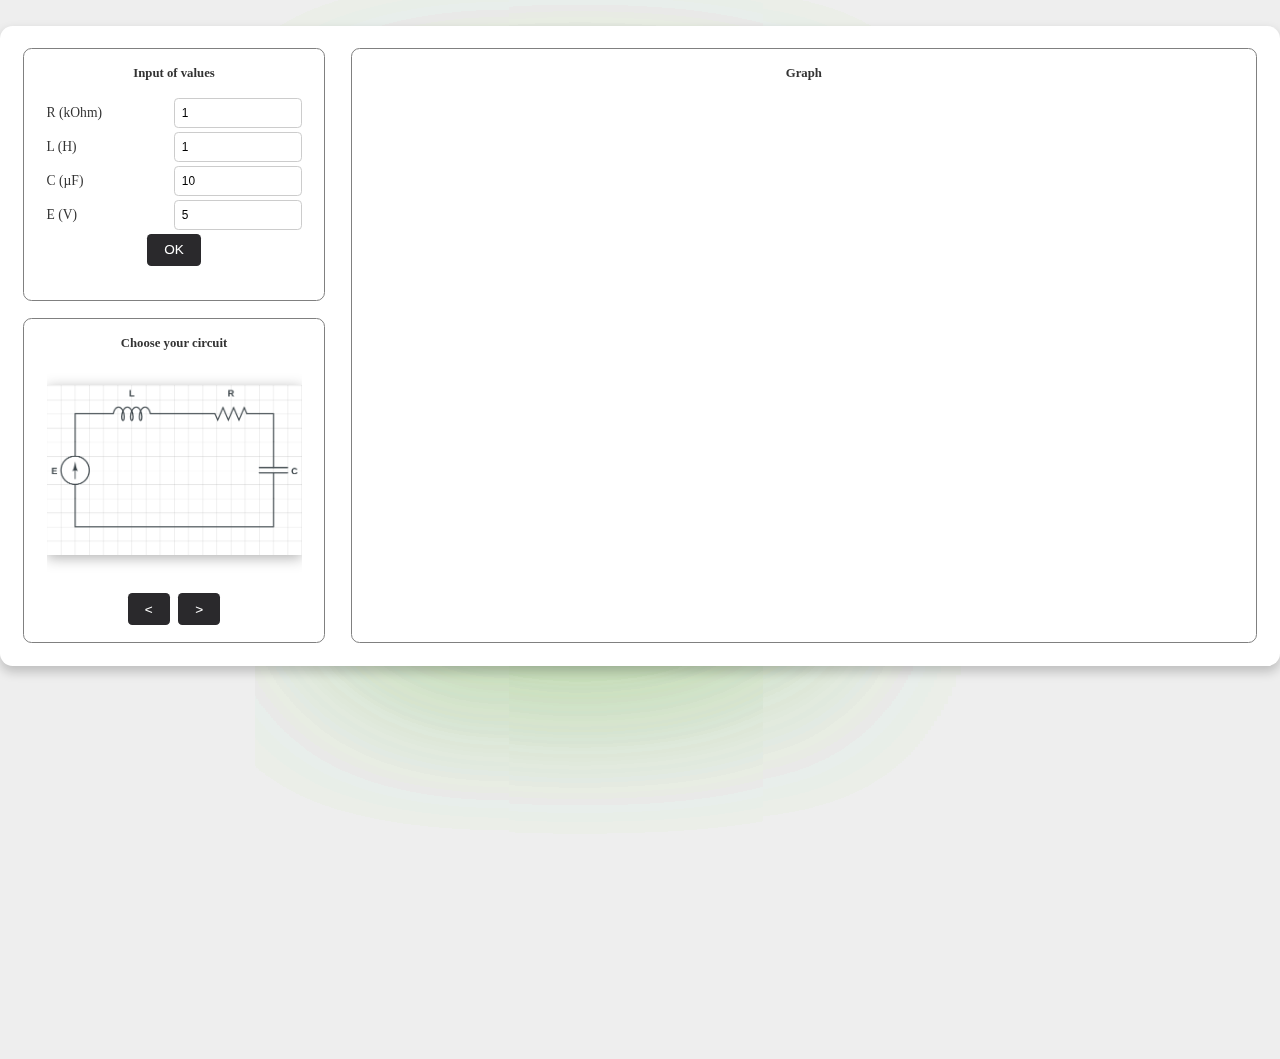
<file: index.html>
<!DOCTYPE html>
<html lang="en">
<head>
    <meta charset="UTF-8">
    <meta name="viewport" content="width=device-width, initial-scale=1.0">
    <title>IS</title>
    <link rel="stylesheet" href="src/style.css">

</head>
<body>
<script>
    window.onload = function() {
        document.body.style.zoom = "85%";
    };
</script>
<div id="cc">
    <div class="circles">
        <div class="circle design"></div>
        <div class="circle research"></div>
        <div class="circle design"></div>
        <div class="circle research"></div>
        <div class="circle design"></div>
        <div class="circle research"></div>
    </div>
</div>
<div id="container_main">
    <div class="box-container">
        <div class="modern-box input-box">
            <form id="circuitForm">
                <h2>Input of values</h2>
                <label>
                    <span>R (kOhm)</span><input type="number" id="resistance" placeholder="kOhm" value="1" />
                </label>
                <label>
                    <span>L (H)</span><input type="number" id="inductance" placeholder="H" value="1"/>
                </label>
                <label>
                    <span>C (µF)</span><input type="number" id="capacitance" placeholder="F" value="10"/>
                </label>
                <label>
                    <span>E (V)</span><input type="number" id="voltage" placeholder="V" value="5"/>
                </label>
                <button type="submit">OK</button>
            </form>
        </div>

        <div class="modern-box carousel-box">
            <h2>Choose your circuit</h2>
            <div class="wrapper">
                <div class="carousel">
                    <div class="carousel__item active">
                        <img src="circuits/Rlc_en_serie.png" alt="Image 1" />
                    </div>
                    <div class="carousel__item">
                        <img src="circuits/Rlc_en_parallele.png" alt="Image 2" />
                    </div>
                    <div class="carousel__item">
                        <img src="circuits/Filtre_passe_bas.png" alt="Image 3" />
                    </div>


                </div>
            </div>
            <div class="carousel-buttons">
                <button id="prevBtn"><</button>
                <button id="nextBtn">></button>
            </div>
        </div>
    </div>

    <div class="box-container graph-container">
        <div class="modern-box">
            <h2>Graph</h2>
            <canvas id="rlcChart" width="800" height="600"></canvas>
        </div>
    </div>
</div>
<script src="lib/chart.umd.min.js"></script>
<script src="src/script.js"></script>
</body>
</html>
</file>
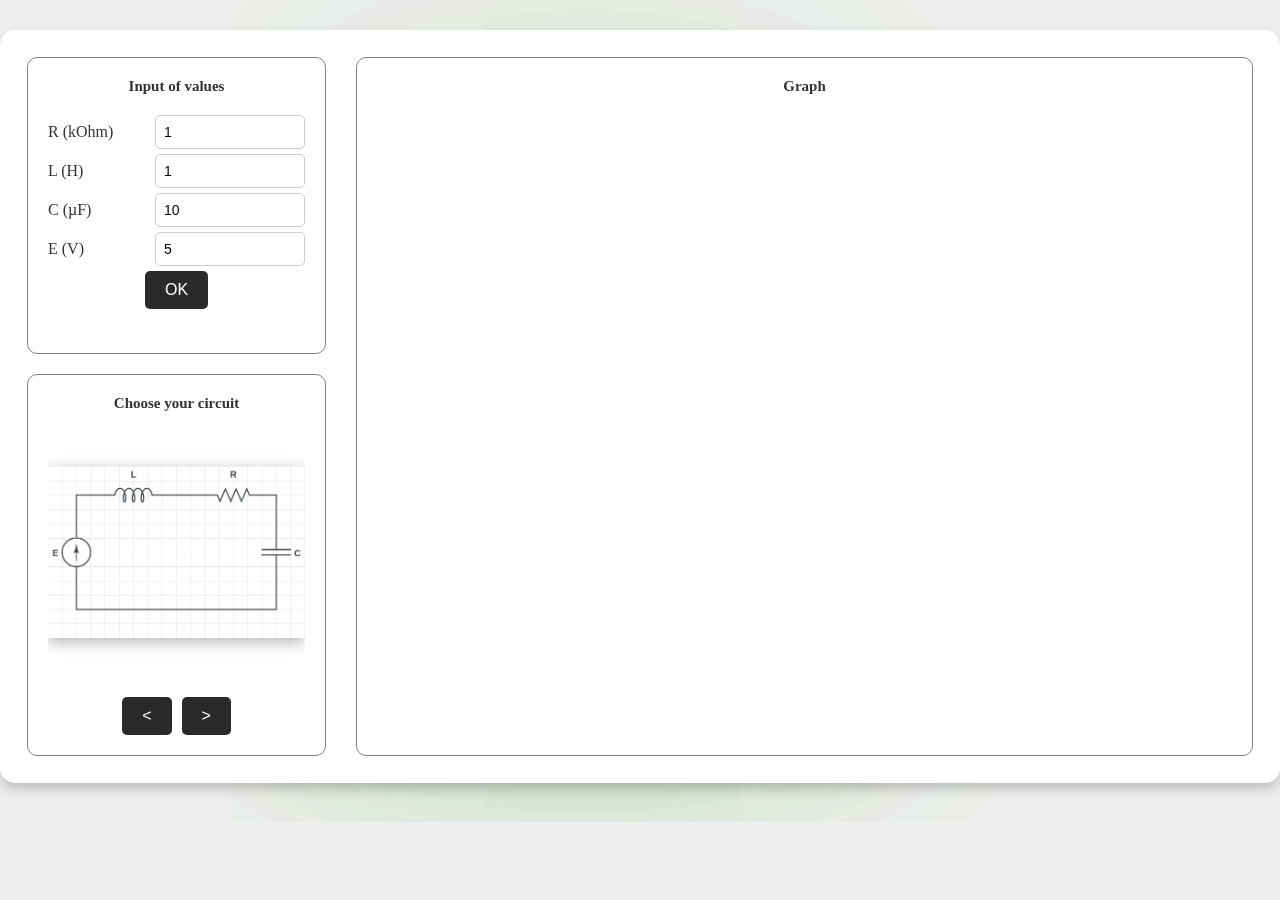
<file: src/index.html>
<!DOCTYPE html>
<html lang="en">
<head>
    <meta charset="UTF-8">
    <meta name="viewport" content="width=device-width, initial-scale=1.0">
    <title>IS</title>
    <link rel="stylesheet" href="style.css">

</head>
<body>
<div id="cc">
    <div class="circles">
        <div class="circle design"></div>
        <div class="circle research"></div>
        <div class="circle design"></div>
        <div class="circle research"></div>
        <div class="circle design"></div>
        <div class="circle research"></div>
    </div>
</div>
<div id="container_main">
    <div class="box-container">
        <div class="modern-box input-box">
            <form id="circuitForm">
                <h2>Input of values</h2>
                <label>
                    <span>R (kOhm)</span><input type="number" id="resistance" placeholder="kOhm" value="1" />
                </label>
                <label>
                    <span>L (H)</span><input type="number" id="inductance" placeholder="H" value="1"/>
                </label>
                <label>
                    <span>C (µF)</span><input type="number" id="capacitance" placeholder="F" value="10"/>
                </label>
                <label>
                    <span>E (V)</span><input type="number" id="voltage" placeholder="V" value="5"/>
                </label>
                <button type="submit">OK</button>
            </form>
        </div>

        <div class="modern-box carousel-box">
            <h2>Choose your circuit</h2>
            <div class="wrapper">
                <div class="carousel">
                    <div class="carousel__item active">
                        <img src="../circuits/Rlc_en_serie.png" alt="Image 1" />
                    </div>
                    <div class="carousel__item">
                        <img src="../circuits/Rlc_en_parallele.png" alt="Image 2" />
                    </div>
                    <div class="carousel__item">
                        <img src="../circuits/Filtre_passe_bas.png" alt="Image 3" />
                    </div>


                </div>
            </div>
            <div class="carousel-buttons">
                <button id="prevBtn"><</button>
                <button id="nextBtn">></button>
            </div>
        </div>
    </div>

    <div class="box-container graph-container">
        <div class="modern-box">
            <h2>Graph</h2>
            <canvas id="rlcChart" width="800" height="600"></canvas>
        </div>
    </div>
</div>
<script src="../lib/chart.umd.min.js"></script>
<script src="script.js"></script>


</body>
</html>
</file>
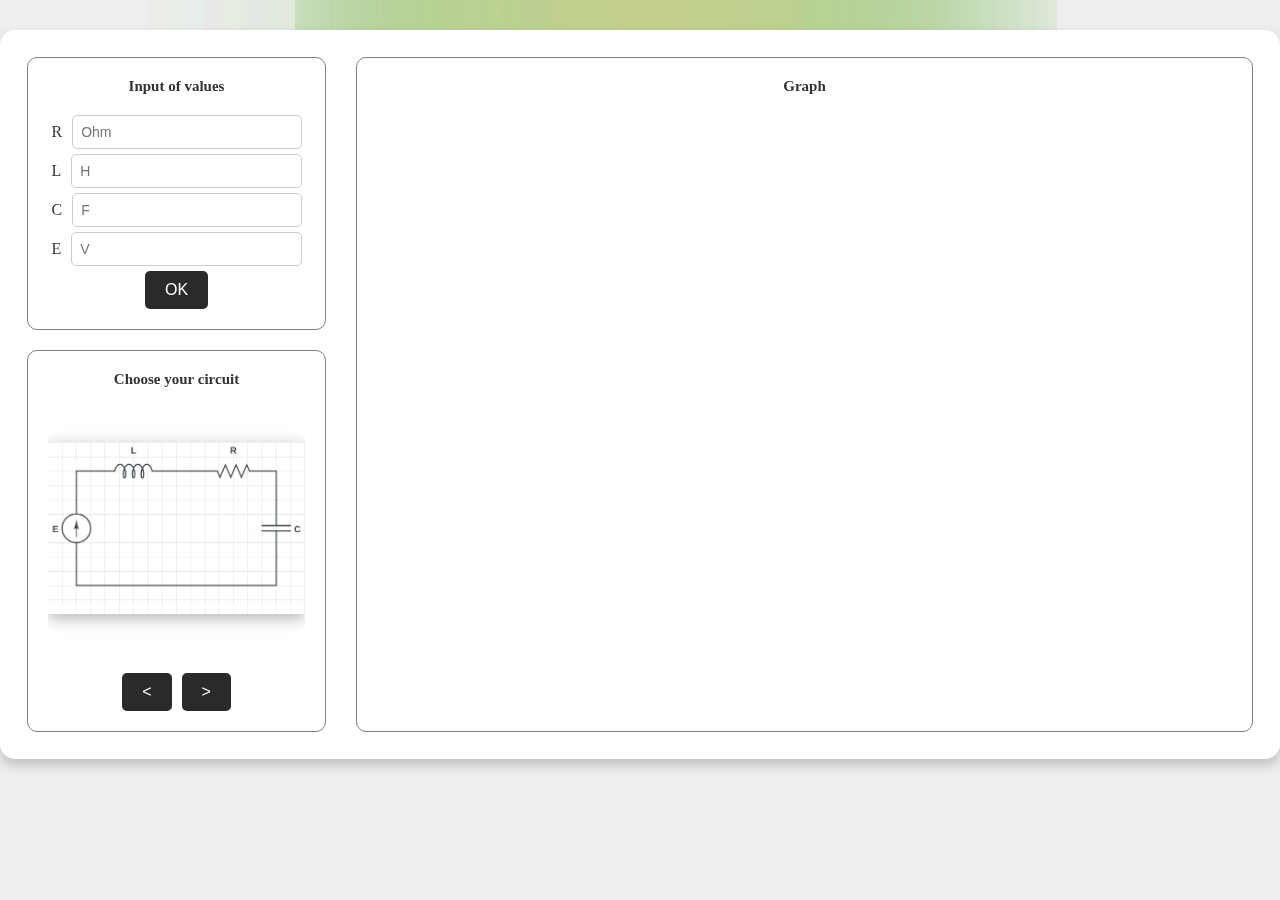
<file: srcs/index.html>
<!DOCTYPE html>
<html lang="en">
<head>
    <meta charset="UTF-8">
    <meta name="viewport" content="width=device-width, initial-scale=1.0">
    <title>Animated Circles Background</title>
    <link rel="stylesheet" href="style.css">

</head>
<body>
<div id="cc">
    <div class="circles">
        <div class="circle design"></div>
        <div class="circle research"></div>
        <div class="circle design"></div>
        <div class="circle research"></div>
        <div class="circle design"></div>
        <div class="circle research"></div>
    </div>
</div>
<div id="container_main">
    <div class="box-container">
        <div class="modern-box input-box">
            <form id="circuitForm">
                <h2>Input of values</h2>
                <label>
                    <span>R</span> <input type="number" id="resistance" placeholder="Ohm" />
                </label>
                <label>
                    <span>L</span> <input type="number" id="inductance" placeholder="H" />
                </label>
                <label>
                    <span>C</span> <input type="number" id="capacitance" placeholder="F" />
                </label>
                <label>
                    <span>E</span> <input type="number" id="voltage" placeholder="V" />
                </label>
                <button type="submit">OK</button>
            </form>
        </div>

        <div class="modern-box carousel-box">
            <h2>Choose your circuit</h2>
            <div class="wrapper">
                <div class="carousel">
                    <div class="carousel__item active">
                        <img src="../circuits/Rlc_en_serie.png" alt="Image 1" />
                    </div>
                    <div class="carousel__item">
                        <img src="../circuits/Rlc_en_parallele.png" alt="Image 2" />
                    </div>
                    <div class="carousel__item">
                        <img src="../circuits/Filtre_passe_bas.png" alt="Image 3" />
                    </div>


                </div>
            </div>
            <div class="carousel-buttons">
                <button id="prevBtn"><</button>
                <button id="nextBtn">></button>
            </div>
        </div>
    </div>

    <div class="box-container graph-container">
        <div class="modern-box">
            <h2>Graph</h2>
            <canvas id="rlcChart" width="800" height="600"></canvas>
        </div>
    </div>
</div>
<script src="../lib/chart.umd.min.js"></script>
<script src="script.js"></script>


</body>
</html>
</file>
<file: src/style.css>
:root {
    --color-background: #EEEEEE;
    --color-design: #63cc9f;
    --color-research: #e6d388;
    --radius: 240px;
}

* {
    box-sizing: border-box;
    margin: 0;
    padding: 0;
}

html, body {
    height: 100%;
    margin: 0;
    scrollbar-width: hidden;
    overflow-y: auto;
    overflow: hidden;
    background-color: var(--color-background, #EEEEEE); /* Fallback */
}

.circles {
    position: absolute;
    width: 90%;
    height: 90%;
    display: flex;
    justify-content: center;
    align-items: center;
    animation-name: rotate;
    animation-duration: 25s;
    animation-iteration-count: infinite;
    animation-direction: alternate;
    backface-visibility: hidden;
    z-index: 1;
}

.circle {
    position: absolute;
    border-radius: 50%;
    opacity: 0.7;
}

.circle.design {
    background: var(--color-design, #63cc9f); /* Fallback */
    box-shadow: 0 0 var(--radius, 240px) var(--radius, 240px) var(--color-design, #63cc9f);
    animation-name: float;
    animation-duration: 6s;
    animation-iteration-count: infinite;
    animation-direction: alternate;
}

.circle.research {
    background: var(--color-research, #e6d388); /* Fallback */
    box-shadow: 0 0 var(--radius, 240px) var(--radius, 240px) var(--color-research, #e6d388);
    animation-name: float;
    animation-duration: 8s;
    animation-iteration-count: infinite;
    animation-direction: alternate-reverse;
}

@keyframes float {
    0%   {
        transform: translateX( calc( var(--radius, 240px) * 0.0 ) ) translateY(0) rotate(0deg);
        top: 10px; left: 10px;
    }
    15%  {
        transform: translateX( calc( var(--radius, 240px) * 0.3 ) ) translateY(-10px) rotate(10deg);
        top: 20px; left: 20px;
    }
    30%  {
        transform: translateX( calc( var(--radius, 240px) * 0.8 ) ) translateY(10px) rotate(-5deg);
        top: 30px; left: 40px;
    }
    45%  {
        transform: translateX( calc( var(--radius, 240px) * 1.2 ) ) translateY(-20px) rotate(15deg);
        top: 40px; left: 60px;
    }
    60%  {
        transform: translateX( calc( var(--radius, 240px) * 0.7 ) ) translateY(15px) rotate(-10deg);
        top: 50px; left: 50px;
    }
    75%  {
        transform: translateX( calc( var(--radius, 240px) * 1.0 ) ) translateY(-5px) rotate(5deg);
        top: 40px; left: 30px;
    }
    90%  {
        transform: translateX( calc( var(--radius, 240px) * 0.2 ) ) translateY(20px) rotate(-20deg);
        top: 30px; left: 20px;
    }
    100% {
        transform: translateX( calc( var(--radius, 240px) * 0.0 ) ) translateY(0) rotate(0deg);
        top: 60px; left: 10px;
    }
}

@keyframes rotate {
    0%   { transform: rotate( 0deg ) translateZ( 0 ); }
    100% { transform: rotate( 360deg ) translateZ( 0 ); }
}

#container_main {
    display: flex;
    flex-direction: row;
    gap: 30px;
    max-width: 220vh;
    width: auto;
    height: auto;
    margin: 10px auto;
    padding: 3vh;
    position: relative;
    z-index: 2;
    background-color: white;
    border-radius: 15px;
    box-shadow: 0 6px 12px rgba(0, 0, 0, 0.2);
    top: 20px;
}

.box-container {
    display: flex;
    flex-direction: column;
    gap: 20px;
    flex: 1;
}

.input-box {
    flex: 1;
}

.carousel-box {
    flex: 1;
}

.graph-container {
    padding: 0;
    flex: 3;
}
.graph-container canvas {
    max-width: 200vh;
    max-height: 80vh;
    margin: 0;
    margin-top: 40px;
    display: block;
}

.modern-box {
    background-color: rgba(255, 255, 255, 0.9);
    border: 1px solid grey;
    border-radius: 10px;
    padding: 20px;
    width: 100%;
    height: 100%;
    text-align: center;
}

.carousel-box {
    display: flex;
    flex-direction: column;
    align-items: center;
    justify-content: center;
    width: 100%;
}

.wrapper {
    display: flex;
    flex-direction: column;
    align-items: center;
    width: 100%;
    position: relative;
}

.carousel {
    position: relative;
    width: 100%;
    max-width: 300px;
    display: flex;
    justify-content: center;
    flex-direction: column;
    overflow: hidden;
    height: 250px;
}

.carousel__item {
    display: flex;
    align-items: center;
    justify-content: center;
    position: absolute;
    width: 100%;
    height: 100%;
    opacity: 0;
    filter: drop-shadow(0 4px 8px rgba(0, 0, 0, 0.3));
    transform: translateY(100%);
    transition: transform 0.5s, opacity 0.5s;
}

.carousel__item.active {
    opacity: 1;
    transform: translateY(0);
}

.carousel__item img {
    width: 100%;
    height: auto;
    object-fit: cover;
}

/* Buttons */
button {
    padding: 10px 20px;
    font-size: 16px;
    cursor: pointer;
    background-color: #2a292c;
    color: white;
    border: none;
    border-radius: 5px;
    transition: background-color 0.3s;
}

button:hover {
    background-color: #08BDBD;
}

.carousel-buttons {
    display: flex;
    gap: 10px;
    margin-top: 10px;
    width: 100%;
}

@media (max-width: 640px) {
    :root {
        --radius: 125px;
    }
}

/* Form Styles */
form {
    display: flex;
    flex-direction: column;
    align-items: center;
    gap: 5px;
}

label {
    display: flex;
    align-items: center;
    gap: 10px;
    font-size: 16px;
    color: #333;
    width: 100%;
    max-width: 250px;
}

input[type="number"] {
    width: 100%;
    padding: 8px;
    border-radius: 5px;
    border: 1px solid #ccc;
    font-size: 14px;
}

.modern-box h2 {
    margin-bottom: 15px;
    font-size: 15px;
    color: #333;
}

/* Carousel Buttons */
.carousel-buttons {
    display: flex;
    justify-content: center;
    gap: 10px;
    margin-top: 20px;
    width: 100%;
}

button {
    display: flex;
    align-items: center;
    justify-content: center;
}

button:hover {
    background-color: #08BDBD;
}
label {
    display: flex;
    justify-content: space-between; /* Assure que le texte et l'input soient espacés */
    align-items: center;
    font-size: 16px;
    color: #333;
    width: 100%;
    max-width: 300px;
    gap: 15px;
}

input[type="number"] {
    flex-grow: 1;
    padding: 8px;
    border-radius: 5px;
    border: 1px solid #ccc;
    font-size: 14px;
    max-width: 150px;
}
</file>
<file: srcs/style.css>
:root {
    --color-background: #EEEEEE;
    --color-design: #63cc9f;
    --color-research: #e6d388;
    --radius: 240px;
}

* {
    box-sizing: border-box;
    margin: 0;
    padding: 0;
}

html, body {
    height: 100%;
    margin: 0;
    overflow-y: auto;
    background-color: var(--color-background, #EEEEEE); /* Fallback */
}

.circles {
    position: absolute;
    width: 100%;
    height: auto;
    display: flex;
    justify-content: center;
    align-items: center;
    animation-name: rotate;
    animation-duration: 25s;
    animation-iteration-count: infinite;
    animation-direction: alternate;
    backface-visibility: hidden;
    z-index: 1;
}

.circle {
    position: absolute;
    border-radius: 50%;
    opacity: 0.7;
}

.circle.design {
    background: var(--color-design, #63cc9f); /* Fallback */
    box-shadow: 0 0 var(--radius, 240px) var(--radius, 240px) var(--color-design, #63cc9f);
    animation-name: float;
    animation-duration: 6s;
    animation-iteration-count: infinite;
    animation-direction: alternate;
}

.circle.research {
    background: var(--color-research, #e6d388); /* Fallback */
    box-shadow: 0 0 var(--radius, 240px) var(--radius, 240px) var(--color-research, #e6d388);
    animation-name: float;
    animation-duration: 8s;
    animation-iteration-count: infinite;
    animation-direction: alternate-reverse;
}

@keyframes float {
    0%   {
        transform: translateX( calc( var(--radius, 240px) * 0.0 ) ) translateY(0) rotate(0deg);
        top: 10px; left: 10px;
    }
    15%  {
        transform: translateX( calc( var(--radius, 240px) * 0.3 ) ) translateY(-10px) rotate(10deg);
        top: 20px; left: 20px;
    }
    30%  {
        transform: translateX( calc( var(--radius, 240px) * 0.8 ) ) translateY(10px) rotate(-5deg);
        top: 30px; left: 40px;
    }
    45%  {
        transform: translateX( calc( var(--radius, 240px) * 1.2 ) ) translateY(-20px) rotate(15deg);
        top: 40px; left: 60px;
    }
    60%  {
        transform: translateX( calc( var(--radius, 240px) * 0.7 ) ) translateY(15px) rotate(-10deg);
        top: 50px; left: 50px;
    }
    75%  {
        transform: translateX( calc( var(--radius, 240px) * 1.0 ) ) translateY(-5px) rotate(5deg);
        top: 40px; left: 30px;
    }
    90%  {
        transform: translateX( calc( var(--radius, 240px) * 0.2 ) ) translateY(20px) rotate(-20deg);
        top: 30px; left: 20px;
    }
    100% {
        transform: translateX( calc( var(--radius, 240px) * 0.0 ) ) translateY(0) rotate(0deg);
        top: 60px; left: 10px;
    }
}

@keyframes rotate {
    0%   { transform: rotate( 0deg ) translateZ( 0 ); }
    100% { transform: rotate( 360deg ) translateZ( 0 ); }
}

#container_main {
    display: flex;
    flex-direction: row;
    gap: 30px;
    max-width: 150vh;
    width: auto;
    height: auto;
    margin: 10px auto;
    padding: 3vh;
    position: relative;
    z-index: 2;
    background-color: white;
    border-radius: 15px;
    box-shadow: 0 6px 12px rgba(0, 0, 0, 0.2);
    top: 20px;
}

.box-container {
    display: flex;
    flex-direction: column;
    gap: 20px;
    flex: 1;
}

.input-box {
    flex: 1;
}

.carousel-box {
    flex: 1;
}

.graph-container {
    padding: 0;
    flex: 3;
}
.graph-container canvas {
    max-width: 80vh;
    margin: 0 auto;
    display: block;
}

.modern-box {
    background-color: rgba(255, 255, 255, 0.9);
    border: 1px solid grey;
    border-radius: 10px;
    padding: 20px;
    width: 100%;
    height: 100%;
    text-align: center;
}

.carousel-box {
    display: flex;
    flex-direction: column;
    align-items: center;
    justify-content: center;
    width: 100%;
}

.wrapper {
    display: flex;
    flex-direction: column;
    align-items: center;
    width: 100%;
    position: relative;
}

.carousel {
    position: relative;
    width: 100%;
    max-width: 300px;
    display: flex;
    justify-content: center;
    flex-direction: column;
    overflow: hidden;
    height: 250px;
}

.carousel__item {
    display: flex;
    align-items: center;
    justify-content: center;
    position: absolute;
    width: 100%;
    height: 100%;
    opacity: 0;
    filter: drop-shadow(0 4px 8px rgba(0, 0, 0, 0.3));
    transform: translateY(100%);
    transition: transform 0.5s, opacity 0.5s;
}

.carousel__item.active {
    opacity: 1;
    transform: translateY(0);
}

.carousel__item img {
    width: 100%;
    height: auto;
    object-fit: cover;
}

/* Buttons */
button {
    padding: 10px 20px;
    font-size: 16px;
    cursor: pointer;
    background-color: #2a292c;
    color: white;
    border: none;
    border-radius: 5px;
    transition: background-color 0.3s;
}

button:hover {
    background-color: #08BDBD;
}

.carousel-buttons {
    display: flex;
    gap: 10px;
    margin-top: 10px;
    width: 100%;
}

@media (max-width: 640px) {
    :root {
        --radius: 125px;
    }
}

/* Form Styles */
form {
    display: flex;
    flex-direction: column;
    align-items: center;
    gap: 5px;
}

label {
    display: flex;
    align-items: center;
    gap: 10px;
    font-size: 16px;
    color: #333;
    width: 100%;
    max-width: 250px;
}

input[type="number"] {
    width: 100%;
    padding: 8px;
    border-radius: 5px;
    border: 1px solid #ccc;
    font-size: 14px;
}

.modern-box h2 {
    margin-bottom: 15px;
    font-size: 15px;
    color: #333;
}

/* Carousel Buttons */
.carousel-buttons {
    display: flex;
    justify-content: center;
    gap: 10px;
    margin-top: 20px;
    width: 100%;
}

button {
    display: flex;
    align-items: center;
    justify-content: center;
}

button:hover {
    background-color: #08BDBD;
}
</file>
